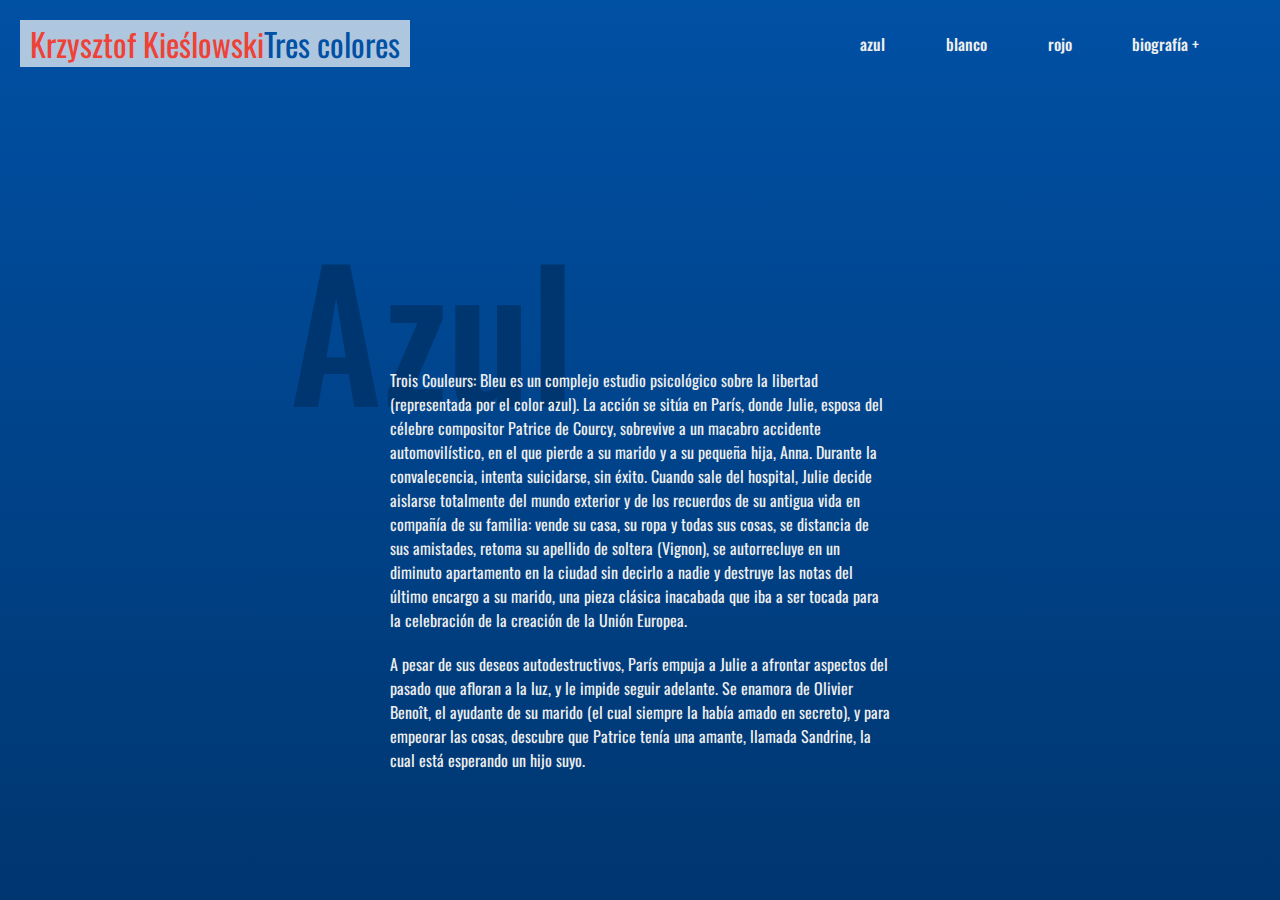
<file: azul.html>
<!DOCTYPE html>
<html>
<head>
	<meta charset="utf-8">
	<meta name="viewport" content="width=device-width, initial-scale=1">
	<title>Krzysztof Kieślowski Tres colores</title>
	<link rel="preconnect" href="https://fonts.googleapis.com">
	<link rel="preconnect" href="https://fonts.gstatic.com" crossorigin>
	<link href="https://fonts.googleapis.com/css2?family=Oswald:wght@400;500&display=swap" rel="stylesheet">
	<link rel="stylesheet" type="text/css" href="css/estilos.css">
</head>
<body class="section azul">
<header>

	<h1><a href="index.html">Krzysztof Kieślowski<span>Tres colores</span></a></h1>

	<nav>
		<ul>
			<li><a href="azul.html">Azul</a></li>
			<li><a href="blanco.html">Blanco</a></li>
			<li><a href="rojo.html">Rojo</a></li>
			<li><a class="biografia" href="bio.html">Biografía</a></li>
		</ul>
	</nav>
	
</header>
<section class="contenedor">
	<h2>Azul</h2>
	<p>
		Trois Couleurs: Bleu es un complejo estudio psicológico sobre la libertad (representada por el color azul). La acción se sitúa en París, donde Julie, esposa del célebre compositor Patrice de Courcy, sobrevive a un macabro accidente automovilístico, en el que pierde a su marido y a su pequeña hija, Anna. Durante la convalecencia, intenta suicidarse, sin éxito. Cuando sale del hospital, Julie decide aislarse totalmente del mundo exterior y de los recuerdos de su antigua vida en compañía de su familia: vende su casa, su ropa y todas sus cosas, se distancia de sus amistades, retoma su apellido de soltera (Vignon), se autorrecluye en un diminuto apartamento en la ciudad sin decirlo a nadie y destruye las notas del último encargo a su marido, una pieza clásica inacabada que iba a ser tocada para la celebración de la creación de la Unión Europea.</p>	
	<p>
		A pesar de sus deseos autodestructivos, París empuja a Julie a afrontar aspectos del pasado que afloran a la luz, y le impide seguir adelante. Se enamora de Olivier Benoît, el ayudante de su marido (el cual siempre la había amado en secreto), y para empeorar las cosas, descubre que Patrice tenía una amante, llamada Sandrine, la cual está esperando un hijo suyo.</p>
	
</section>
	
</body>
</html>
</file>
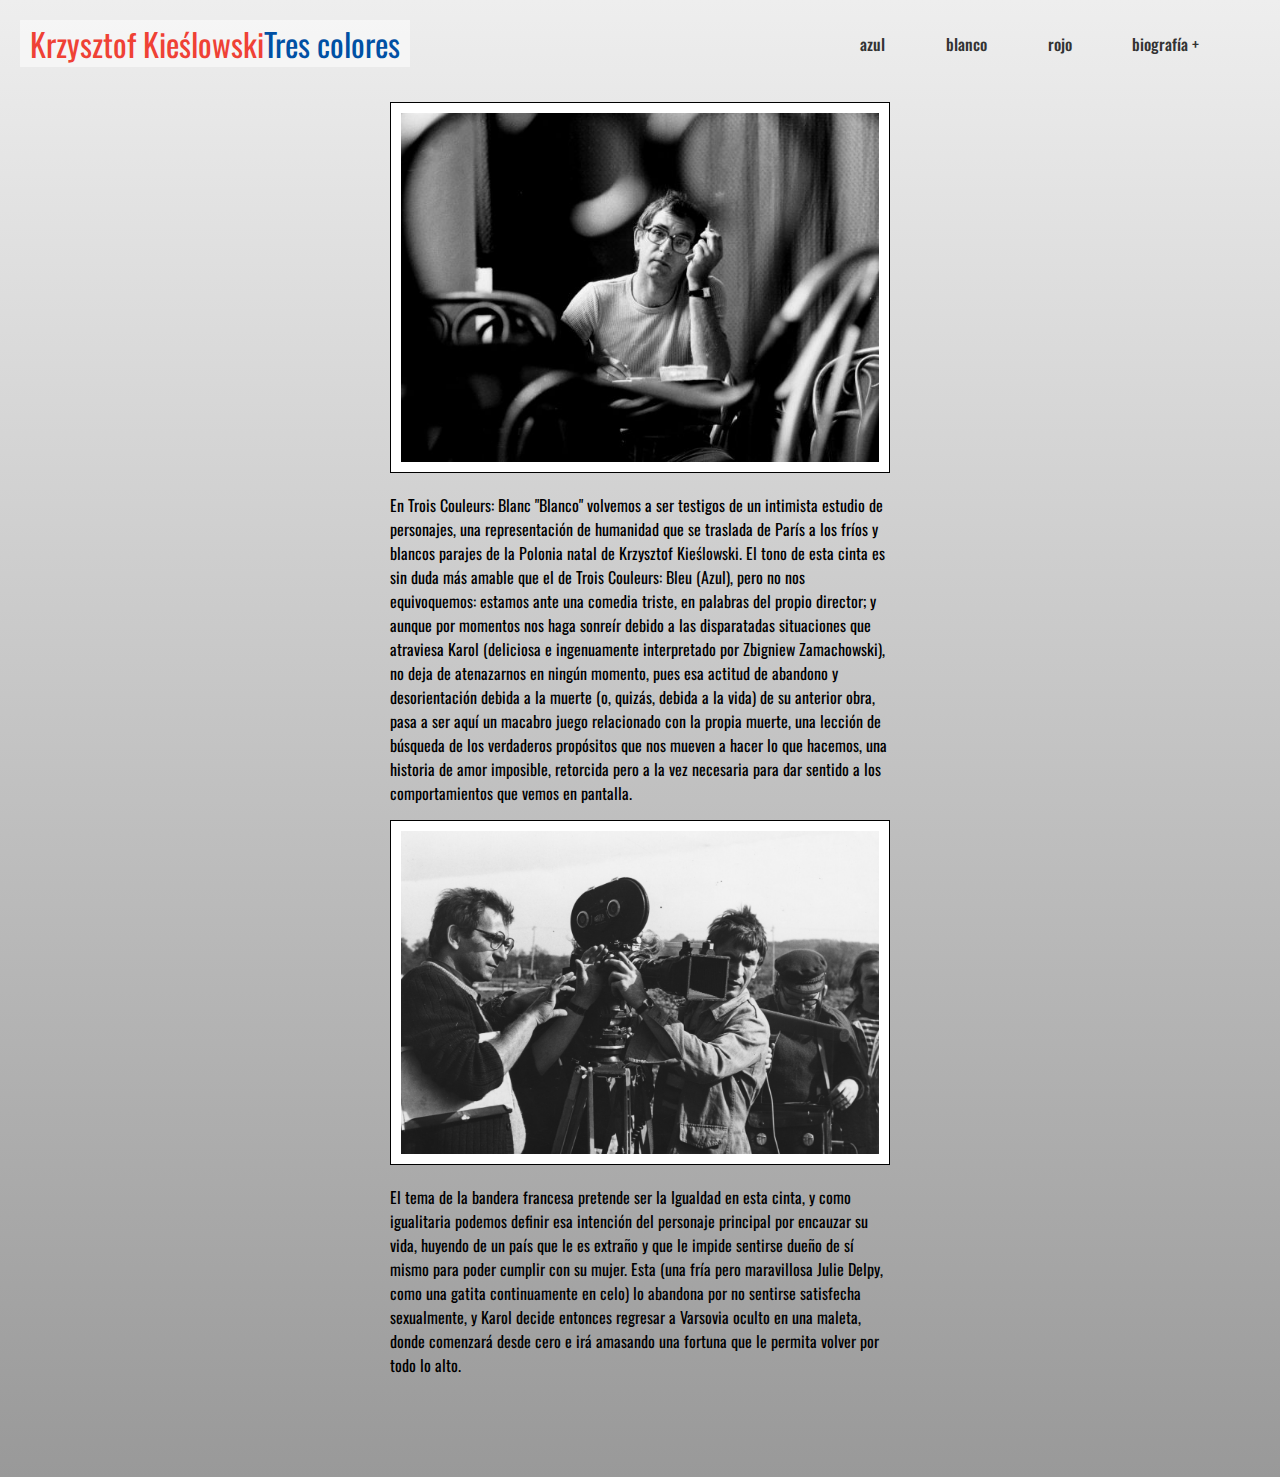
<file: bio.html>
<!DOCTYPE html>
<html>
<head>
	<meta charset="utf-8">
	<meta name="viewport" content="width=device-width, initial-scale=1">
	<title>Krzysztof Kieślowski Tres colores</title>
	<link rel="preconnect" href="https://fonts.googleapis.com">
	<link rel="preconnect" href="https://fonts.gstatic.com" crossorigin>
	<link href="https://fonts.googleapis.com/css2?family=Oswald:wght@400;500&display=swap" rel="stylesheet">
	<link rel="stylesheet" type="text/css" href="css/estilos.css">
</head>
<body class="section">
<header>

	<h1><a href="index.html">Krzysztof Kieślowski<span>Tres colores</span></a></h1>

	<nav>
		<ul>
			<li><a href="azul.html">Azul</a></li>
			<li><a href="blanco.html">Blanco</a></li>
			<li><a href="rojo.html">Rojo</a></li>
			<li><a class="biografia" href="bio.html">Biografía</a></li>
		</ul>
	</nav>
	
</header>
<section class="contenedor">
	<img src="img/k01.jpg" alt="Krzysztof Kieślowski">
	<p>
		En Trois Couleurs: Blanc "Blanco" volvemos a ser testigos de un intimista estudio de personajes, una representación de humanidad que se traslada de París a los fríos y blancos parajes de la Polonia natal de Krzysztof Kieślowski. El tono de esta cinta es sin duda más amable que el de Trois Couleurs: Bleu (Azul), pero no nos equivoquemos: estamos ante una comedia triste, en palabras del propio director; y aunque por momentos nos haga sonreír debido a las disparatadas situaciones que atraviesa Karol (deliciosa e ingenuamente interpretado por Zbigniew Zamachowski), no deja de atenazarnos en ningún momento, pues esa actitud de abandono y desorientación debida a la muerte (o, quizás, debida a la vida) de su anterior obra, pasa a ser aquí un macabro juego relacionado con la propia muerte, una lección de búsqueda de los verdaderos propósitos que nos mueven a hacer lo que hacemos, una historia de amor imposible, retorcida pero a la vez necesaria para dar sentido a los comportamientos que vemos en pantalla.</p>
		<img src="img/k02.jpg" alt="Krzysztof Kieślowski">
		<p>
			El tema de la bandera francesa pretende ser la Igualdad en esta cinta, y como igualitaria podemos definir esa intención del personaje principal por encauzar su vida, huyendo de un país que le es extraño y que le impide sentirse dueño de sí mismo para poder cumplir con su mujer. Esta (una fría pero maravillosa Julie Delpy, como una gatita continuamente en celo) lo abandona por no sentirse satisfecha sexualmente, y Karol decide entonces regresar a Varsovia oculto en una maleta, donde comenzará desde cero e irá amasando una fortuna que le permita volver por todo lo alto.</p>	
	
	
</section>
	
</body>
</html>
</file>
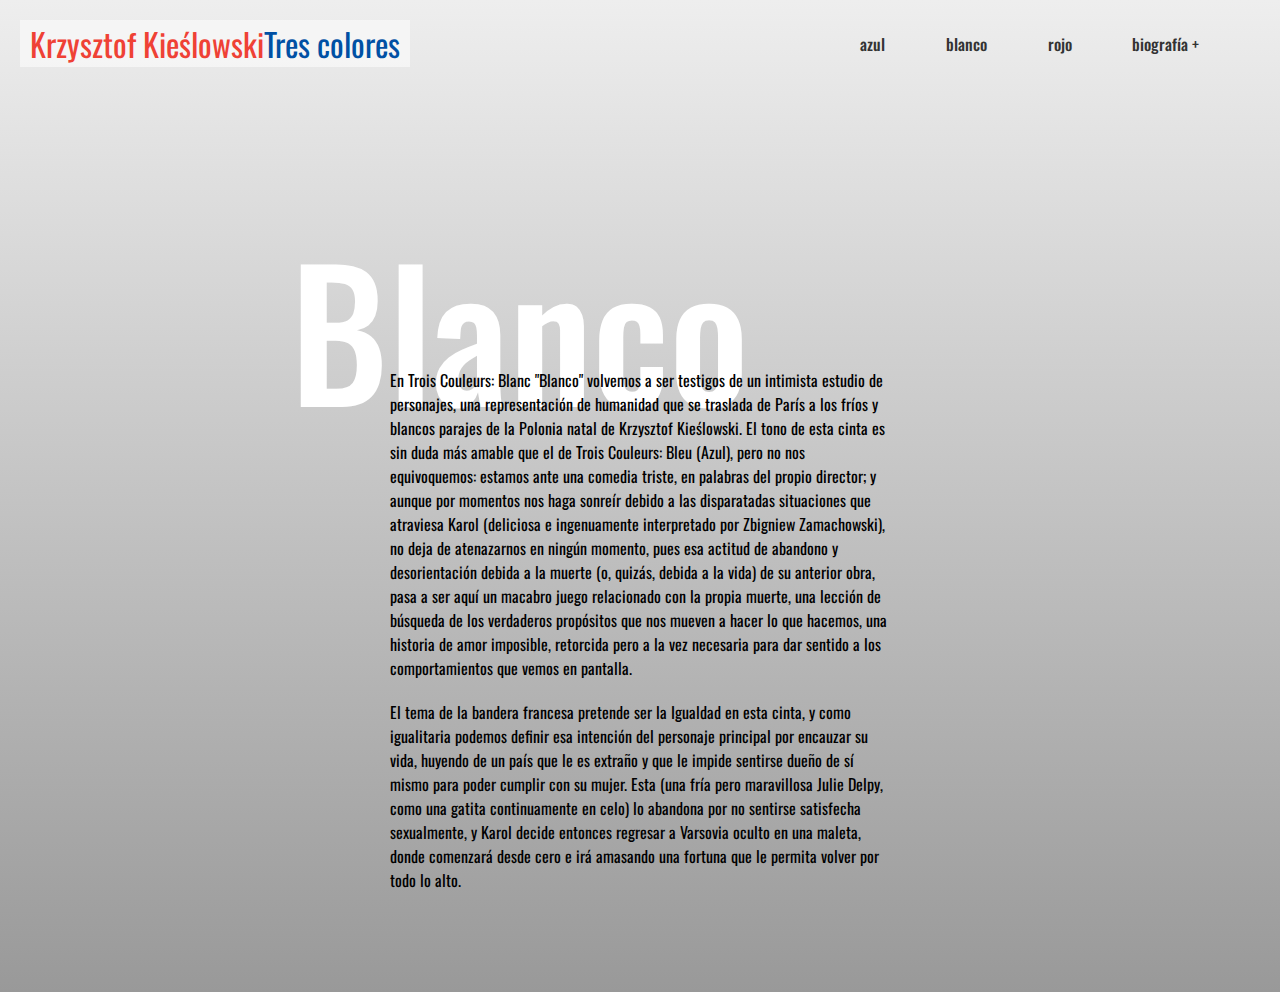
<file: blanco.html>
<!DOCTYPE html>
<html>
<head>
	<meta charset="utf-8">
	<meta name="viewport" content="width=device-width, initial-scale=1">
	<title>Krzysztof Kieślowski Tres colores</title>
	<link rel="preconnect" href="https://fonts.googleapis.com">
	<link rel="preconnect" href="https://fonts.gstatic.com" crossorigin>
	<link href="https://fonts.googleapis.com/css2?family=Oswald:wght@400;500&display=swap" rel="stylesheet">
	<link rel="stylesheet" type="text/css" href="css/estilos.css">
</head>
<body class="section">
<header>

	<h1><a href="index.html">Krzysztof Kieślowski<span>Tres colores</span></a></h1>

	<nav>
		<ul>
			<li><a href="azul.html">Azul</a></li>
			<li><a href="blanco.html">Blanco</a></li>
			<li><a href="rojo.html">Rojo</a></li>
			<li><a class="biografia" href="bio.html">Biografía</a></li>
		</ul>
	</nav>
	
</header>
<section class="contenedor">
	<h2>Blanco</h2>
	<p>
		En Trois Couleurs: Blanc "Blanco" volvemos a ser testigos de un intimista estudio de personajes, una representación de humanidad que se traslada de París a los fríos y blancos parajes de la Polonia natal de Krzysztof Kieślowski. El tono de esta cinta es sin duda más amable que el de Trois Couleurs: Bleu (Azul), pero no nos equivoquemos: estamos ante una comedia triste, en palabras del propio director; y aunque por momentos nos haga sonreír debido a las disparatadas situaciones que atraviesa Karol (deliciosa e ingenuamente interpretado por Zbigniew Zamachowski), no deja de atenazarnos en ningún momento, pues esa actitud de abandono y desorientación debida a la muerte (o, quizás, debida a la vida) de su anterior obra, pasa a ser aquí un macabro juego relacionado con la propia muerte, una lección de búsqueda de los verdaderos propósitos que nos mueven a hacer lo que hacemos, una historia de amor imposible, retorcida pero a la vez necesaria para dar sentido a los comportamientos que vemos en pantalla.</p>	
	<p>
		El tema de la bandera francesa pretende ser la Igualdad en esta cinta, y como igualitaria podemos definir esa intención del personaje principal por encauzar su vida, huyendo de un país que le es extraño y que le impide sentirse dueño de sí mismo para poder cumplir con su mujer. Esta (una fría pero maravillosa Julie Delpy, como una gatita continuamente en celo) lo abandona por no sentirse satisfecha sexualmente, y Karol decide entonces regresar a Varsovia oculto en una maleta, donde comenzará desde cero e irá amasando una fortuna que le permita volver por todo lo alto.</p>
	
</section>
	
</body>
</html>
</file>
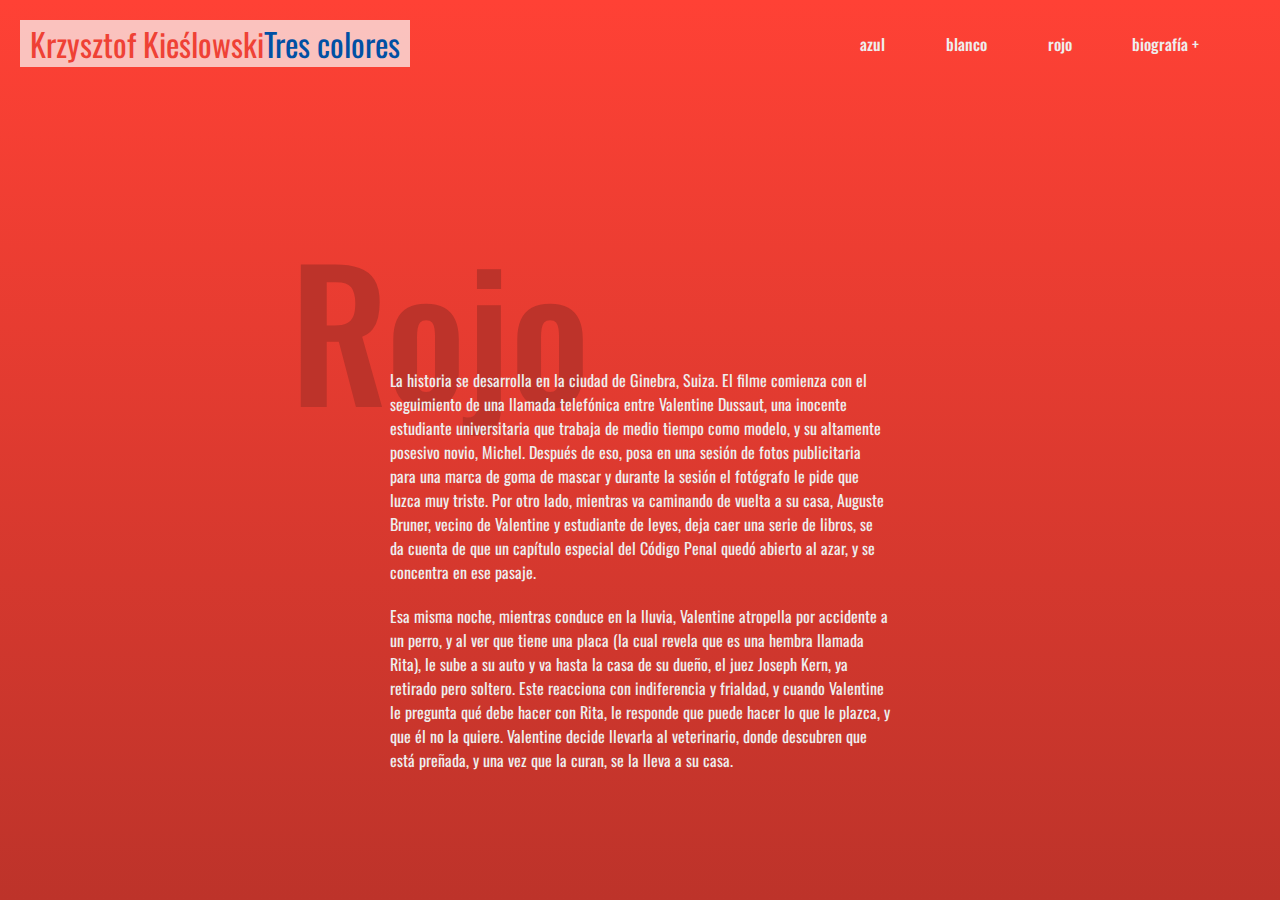
<file: rojo.html>
<!DOCTYPE html>
<html>
<head>
	<meta charset="utf-8">
	<meta name="viewport" content="width=device-width, initial-scale=1">
	<title>Krzysztof Kieślowski Tres colores</title>
	<link rel="preconnect" href="https://fonts.googleapis.com">
	<link rel="preconnect" href="https://fonts.gstatic.com" crossorigin>
	<link href="https://fonts.googleapis.com/css2?family=Oswald:wght@400;500&display=swap" rel="stylesheet">
	<link rel="stylesheet" type="text/css" href="css/estilos.css">
</head>
<body class="section rojo">
<header>

	<h1><a href="index.html">Krzysztof Kieślowski<span>Tres colores</span></a></h1>

	<nav>
		<ul>
			<li><a href="azul.html">Azul</a></li>
			<li><a href="blanco.html">Blanco</a></li>
			<li><a href="rojo.html">Rojo</a></li>
			<li><a class="biografia" href="bio.html">Biografía</a></li>
		</ul>
	</nav>
	
</header>
<section class="contenedor">
	<h2>Rojo</h2>
	<p>
		La historia se desarrolla en la ciudad de Ginebra, Suiza. El filme comienza con el seguimiento de una llamada telefónica entre Valentine Dussaut, una inocente estudiante universitaria que trabaja de medio tiempo como modelo, y su altamente posesivo novio, Michel. Después de eso, posa en una sesión de fotos publicitaria para una marca de goma de mascar y durante la sesión el fotógrafo le pide que luzca muy triste. Por otro lado, mientras va caminando de vuelta a su casa, Auguste Bruner, vecino de Valentine y estudiante de leyes, deja caer una serie de libros, se da cuenta de que un capítulo especial del Código Penal quedó abierto al azar, y se concentra en ese pasaje.</p>	
	<p>
		Esa misma noche, mientras conduce en la lluvia, Valentine atropella por accidente a un perro, y al ver que tiene una placa (la cual revela que es una hembra llamada Rita), le sube a su auto y va hasta la casa de su dueño, el juez Joseph Kern, ya retirado pero soltero. Este reacciona con indiferencia y frialdad, y cuando Valentine le pregunta qué debe hacer con Rita, le responde que puede hacer lo que le plazca, y que él no la quiere. Valentine decide llevarla al veterinario, donde descubren que está preñada, y una vez que la curan, se la lleva a su casa.</p>
	
	
</section>
	
</body>
</html>
</file>
<file: css/estilos.css>
*{
	padding: 0;
	margin: 0;
}
body{
	font-family: 'Oswald', sans-serif;
	font-weight: 400;
}
header{
	position: fixed;
	z-index: 1;
	padding: 20px;
}
h1{
	font-weight: 400;
	background-color: rgba(250, 250, 250, .7);
	padding: 0 10px;
	color: #ef4135;
}
h1 span{
	color: #0050a4;
}
.biografia{
	text-transform: lowercase;
	color: #333;
}
.biografia:after{
	content: " +";
}
nav ul{
	list-style: none;
	display: flex;
}
nav li{
	flex-grow: 1;
}
nav a{
	display: block;
	height: 100vh;
	background: url("../img/blanco.jpg") no-repeat center;
	background-size: cover;
	color: white;
	text-decoration: none;
	text-transform: lowercase;
	font-size: 8em;
	font-weight: 500;
	position: relative;
}
nav span{
	position: absolute;
	right: 40px;
	bottom: 40px;
}
nav li:first-child a{
	background-image: url("../img/azul.jpg");
	color: #0050a4;
}
nav li:last-child a{
	background-image: url("../img/rojo.jpg");
	color: #ef4135;
}



/*-----------------------------PÁGINAS INTERNAS-------------------------------------*/



.section{
	background-image: linear-gradient(to top, #999,#eee);
	min-height: 100vh;
}
.section header{
	position: static;
	display: flex;
	justify-content: space-between;
	align-items: center;
}
.section h1 a{
	color: #ef4135;
	text-decoration: none;
}
.section nav{
	width: 400px;
}
.section nav li a{
	display: inline;
	background-image: none;
	font-size: 1em;
	color: #333;
}
.contenedor{
	width: 500px;
	margin: 0 auto;
	padding-bottom: 100px;
}
.contenedor h2{
	font-weight: 500;
	font-size: 11em;
	color: white;
	position: relative;
	top: 110px;
	left: -100px;
}
.contenedor p{
	margin-top: 20px;
	position: relative;
	z-index: 1;
} 
.contenedor img{
	display: block;
	border: 1px solid black;
	background-color: white;
	padding: 10px;
	width: calc(100% - 22px);
	margin-top: 15px;
}
.azul{
	background-image: linear-gradient(to top,#003670,#0050a4);
	color: #eee;

}
.azul h2{
	color: #003670;
}
.azul nav li a{
	color: #eee;
}
.rojo{
	background-image: linear-gradient(to top,#bd332a,#ff4135);
	color: #eee;

}
.rojo h2{
	color: #bd332a;
}
.rojo nav li a{
	color: #eee;
}

/*------------------------------------RESPONSIVE-------------------------------------*/



@media screen and (max-width:1200px){
	nav a{
		font-size: 6em;
	}
}

@media screen and (max-width:1024px){
	nav ul{
		display: block;
	}
	nav a{
		height: calc(100vh / 3);
		text-shadow: 1px 1px 7px rgba(0, 0, 0, .5);
	}
	nav li:first-child a{
	background-position: center -145px;

	}
	nav li:last-child a{
		background-position: center -235px;
	}
	.section nav ul{
		display: flex;
	}
	.section nav a{
		text-shadow: none;
	}

}
@media screen and (max-width:850px){
	nav span{
		bottom: 20px;
	}
	nav li:last-child a{
		background-position: center -205px;
	}
	nav li:first-child a{
		background-position: center -110px;
	}	
	.section header{
		display: flex;
		flex-direction: column;
		justify-content: center;
		align-items: center;

	}
	.section h1{
		display: inline-block;
	}
	.section nav{
		margin-top: 20px;
		text-align: center;
	}
	.section h2{
		position: static;
		font-size: 6em;
		left: -50px;
	}
	.contenedor{
		width: 80%;
	}

}
@media screen and (max-width:500px){
	.biografia{
		display: none;
	}
	h1{
		font-size: 1.5em;
	}
	nav a{
		font-size: 4.5em;
	}
	nav li:last-child a{
		background-position: center -50px;
	}
	nav li:first-child a{
		background-position: center -10px;
	}	

	nav span{
		right: 30px;
	}	

}
</file>
